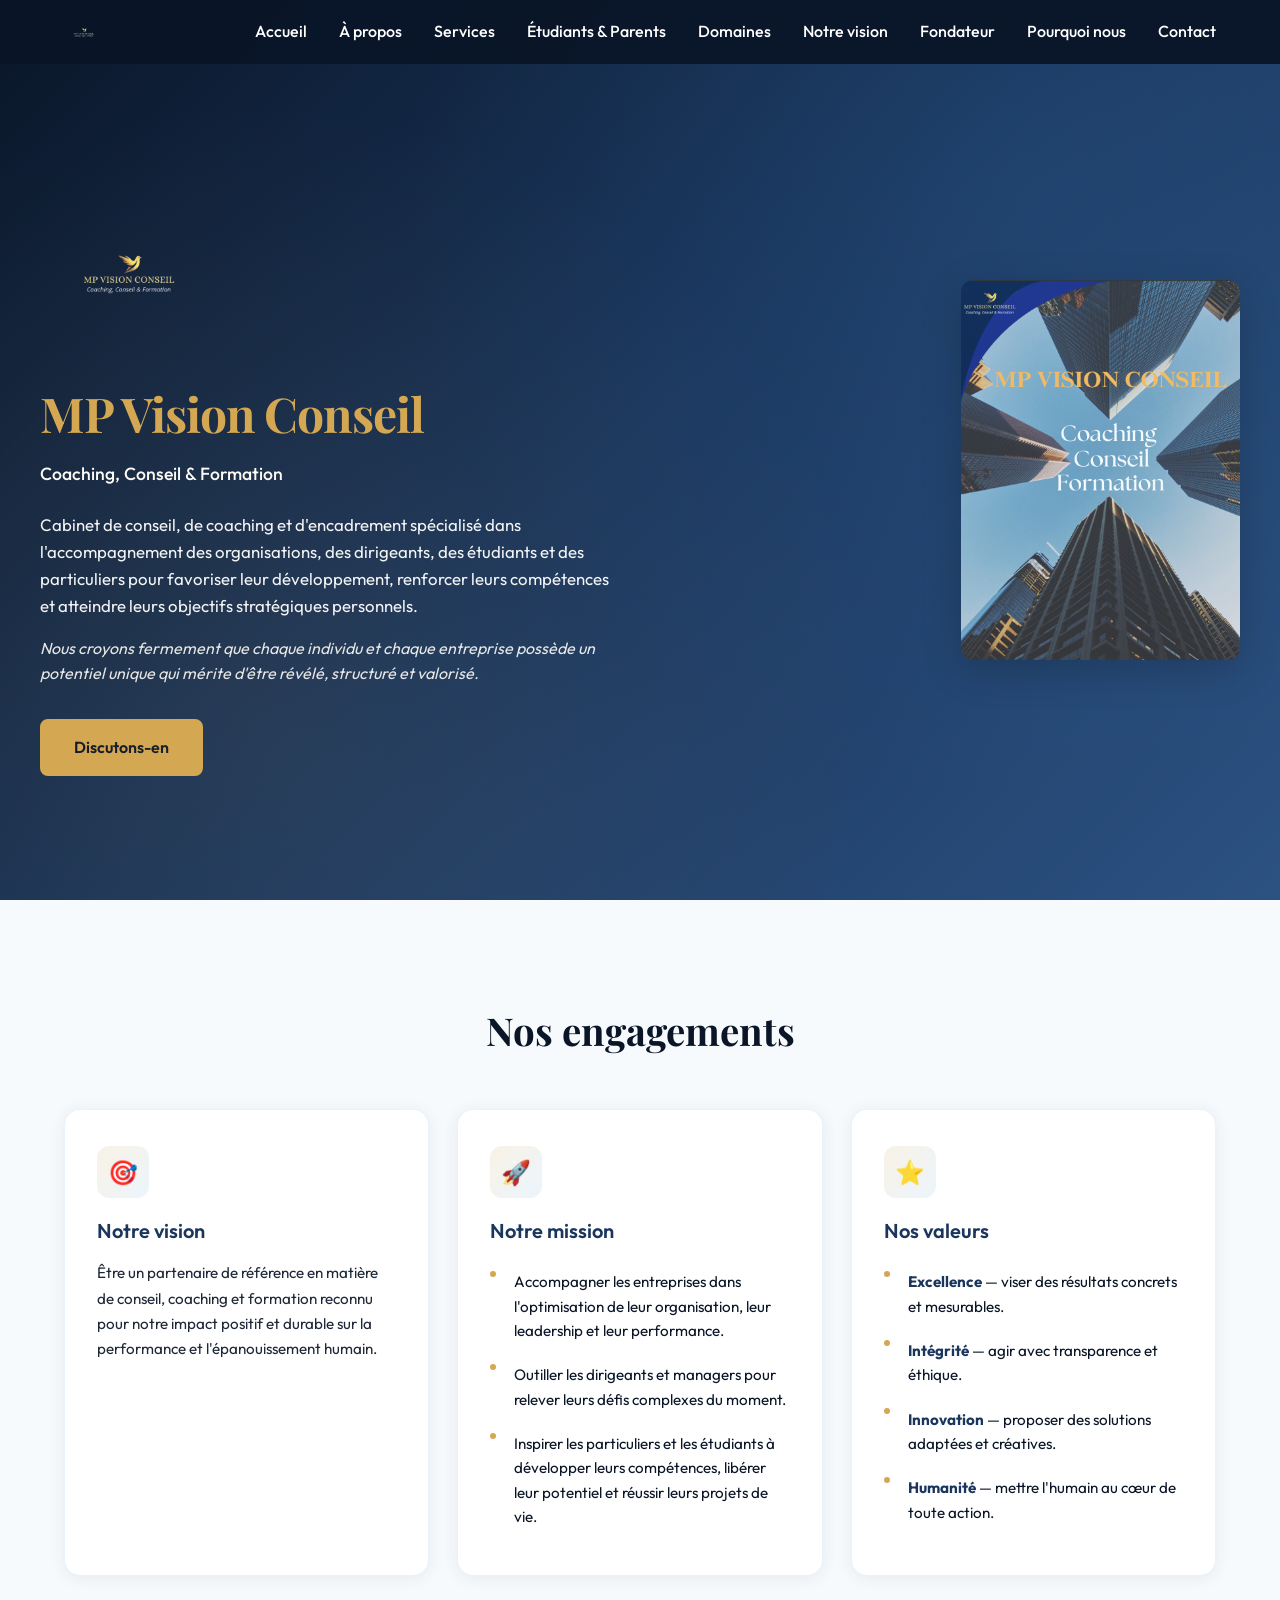
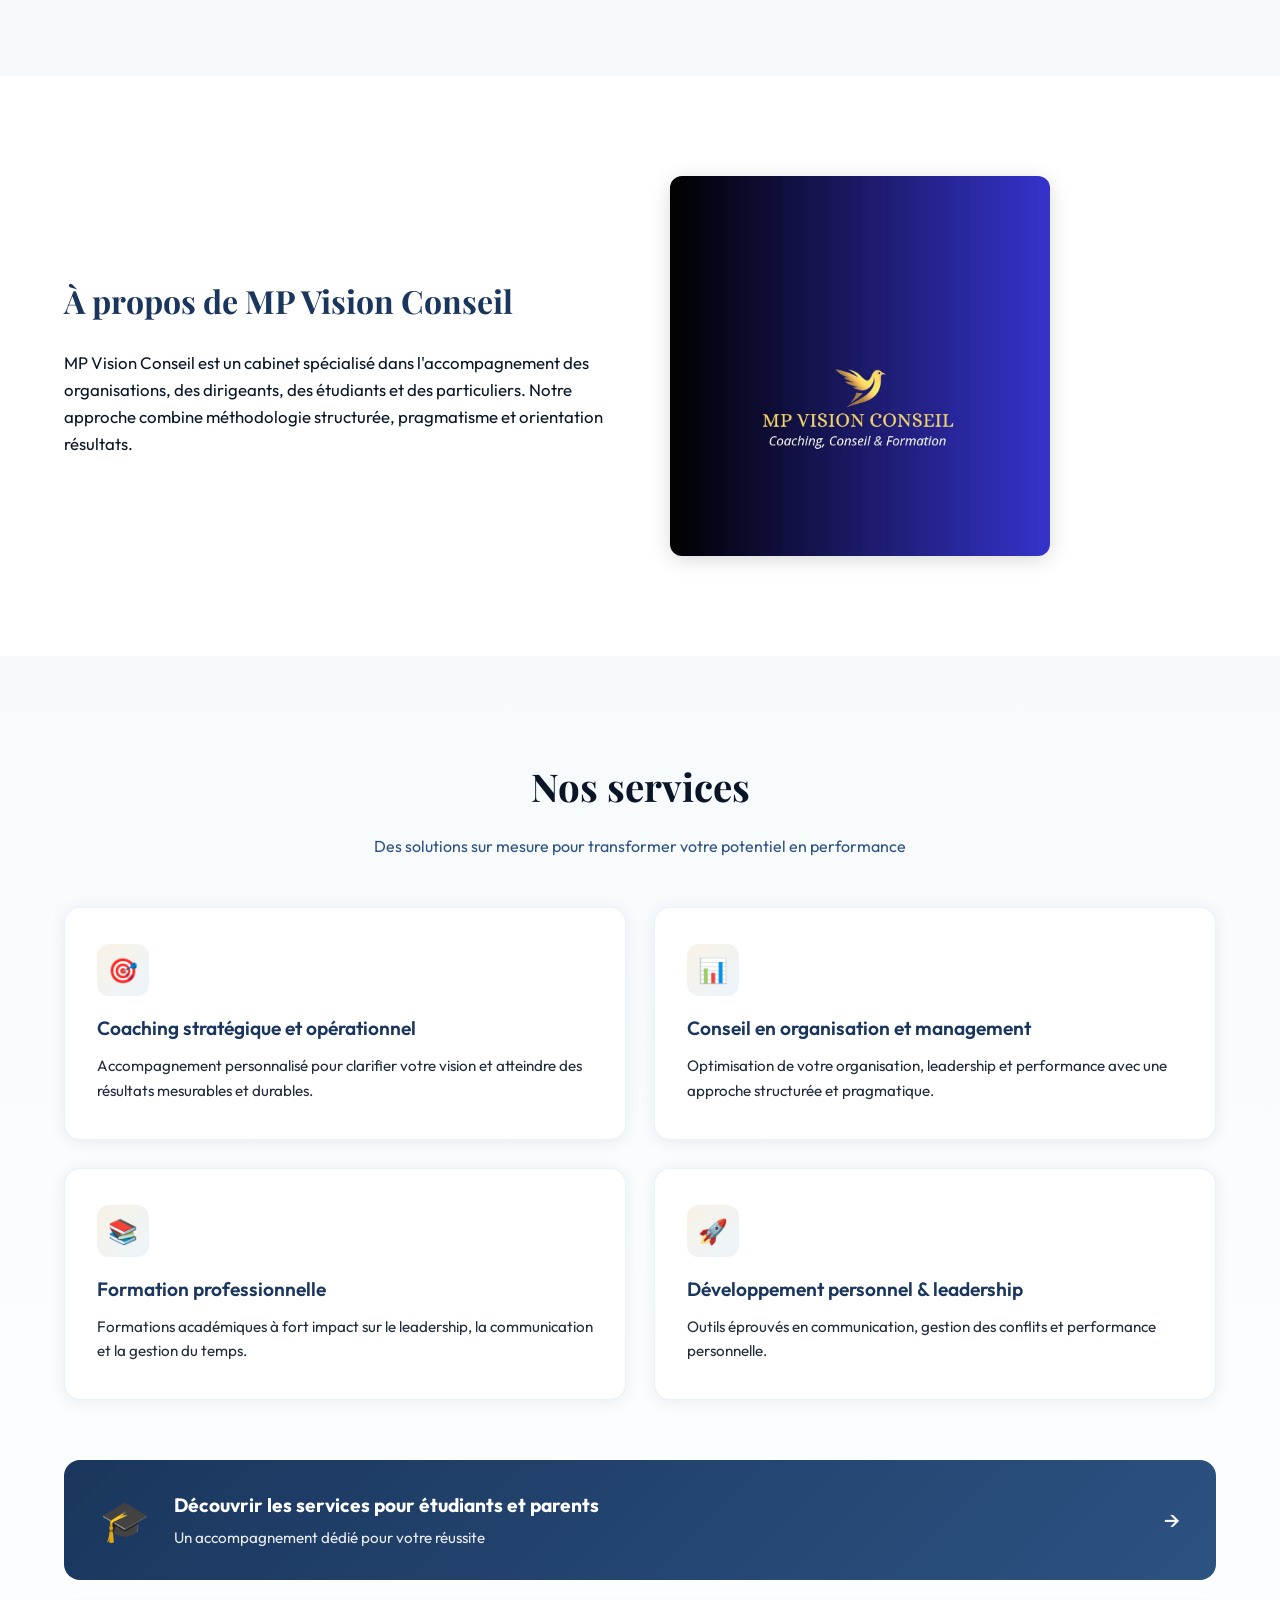
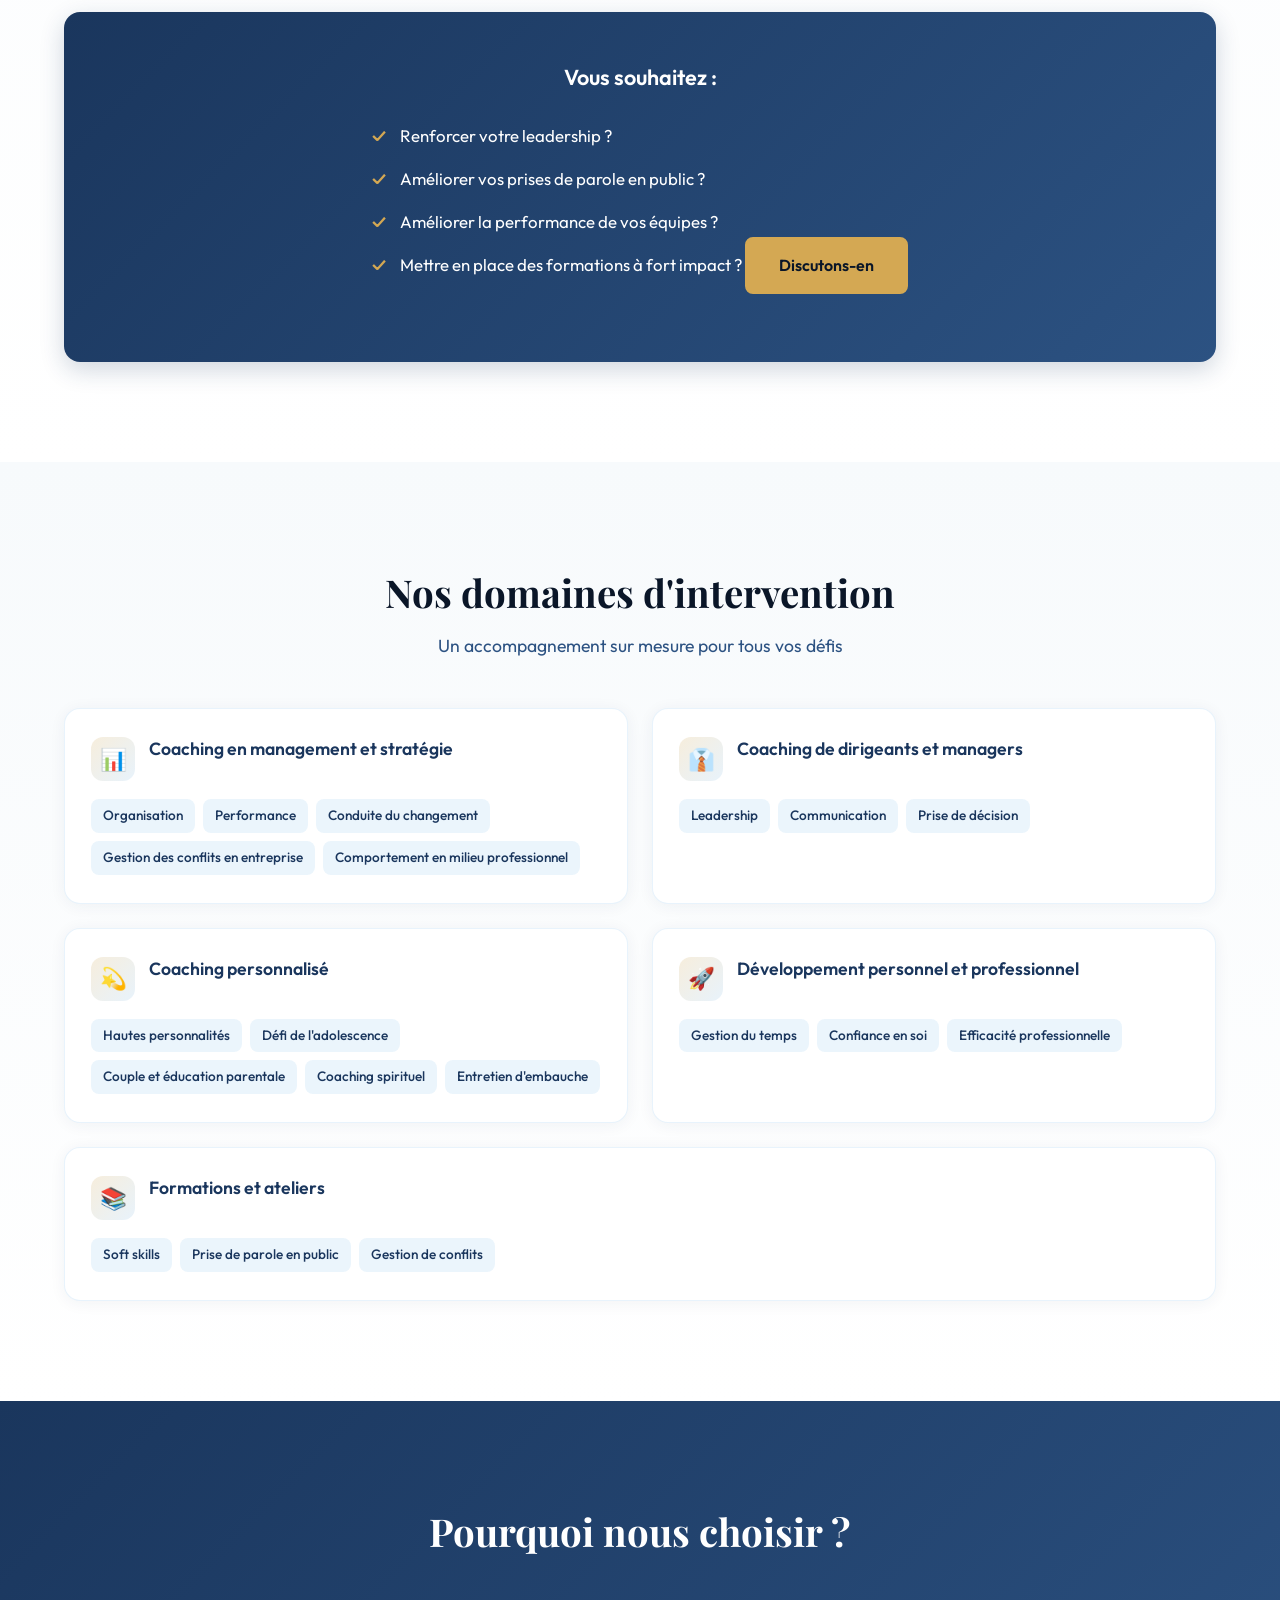
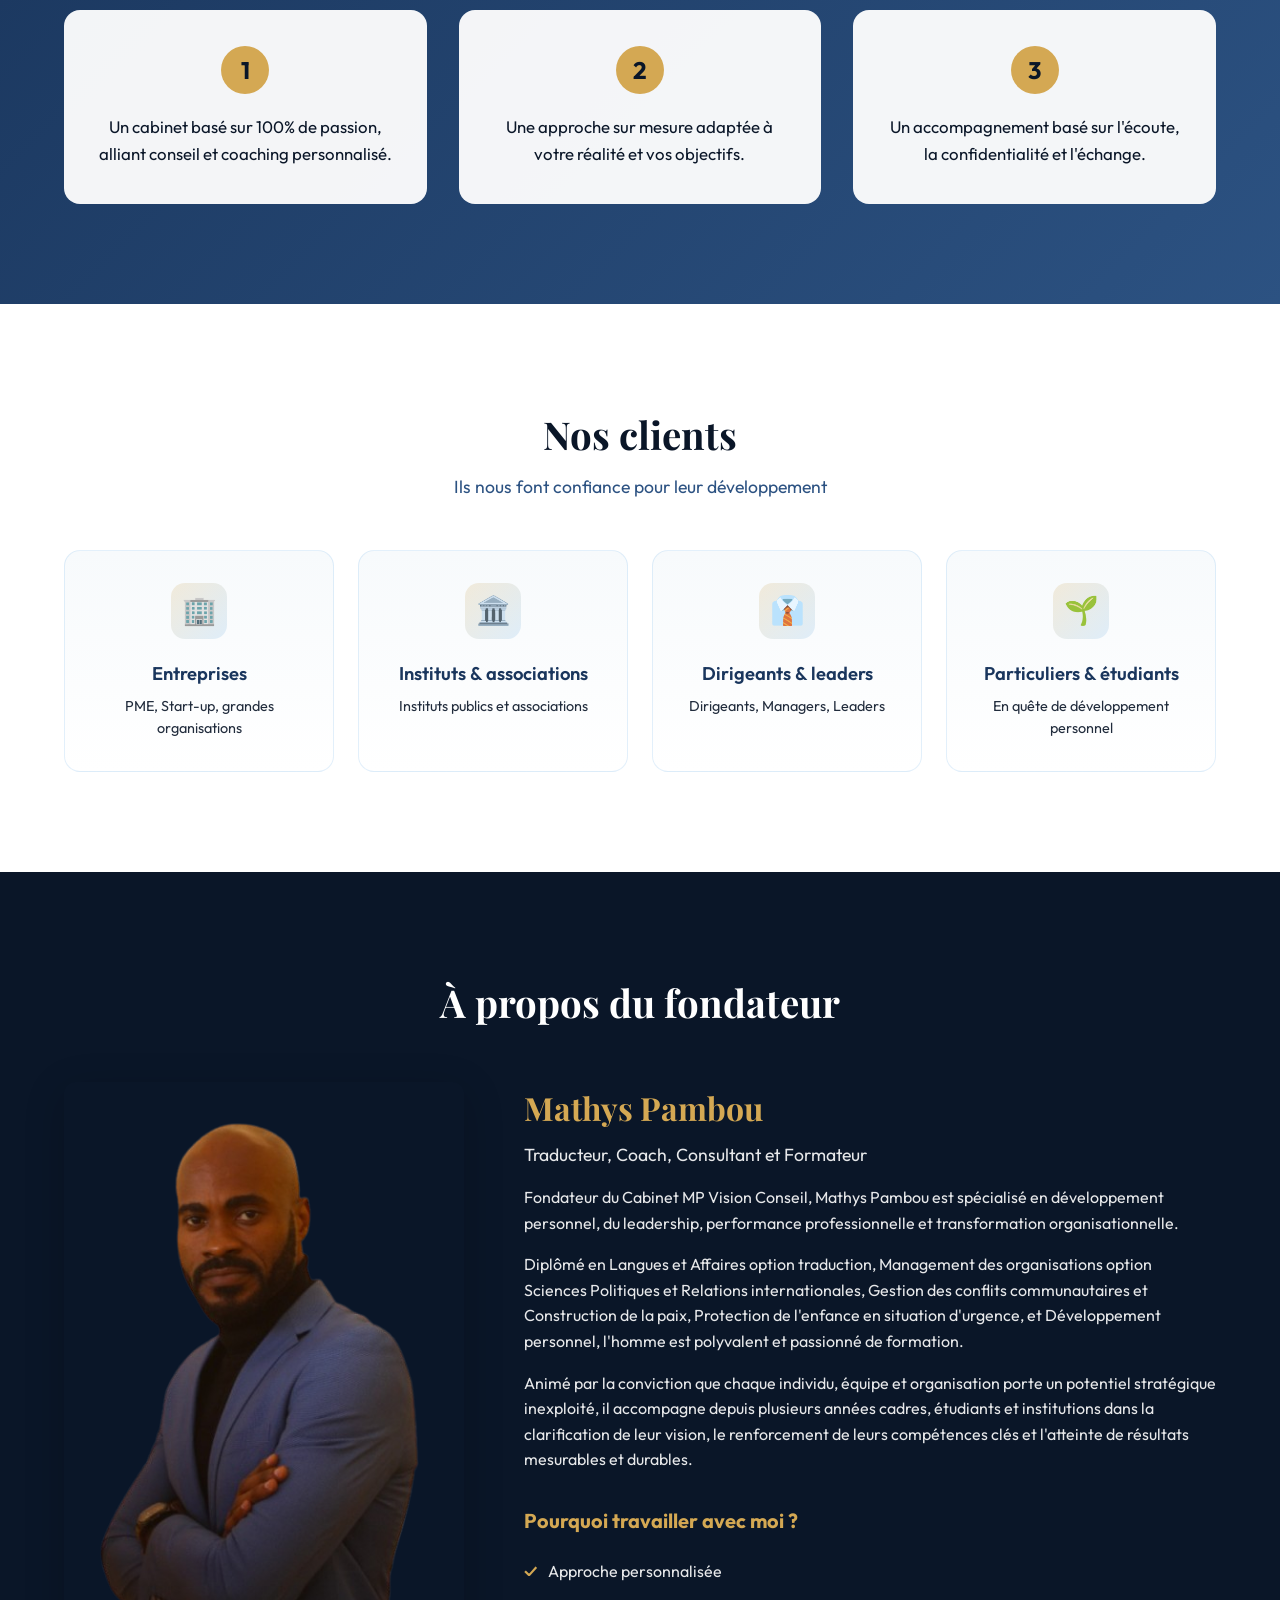
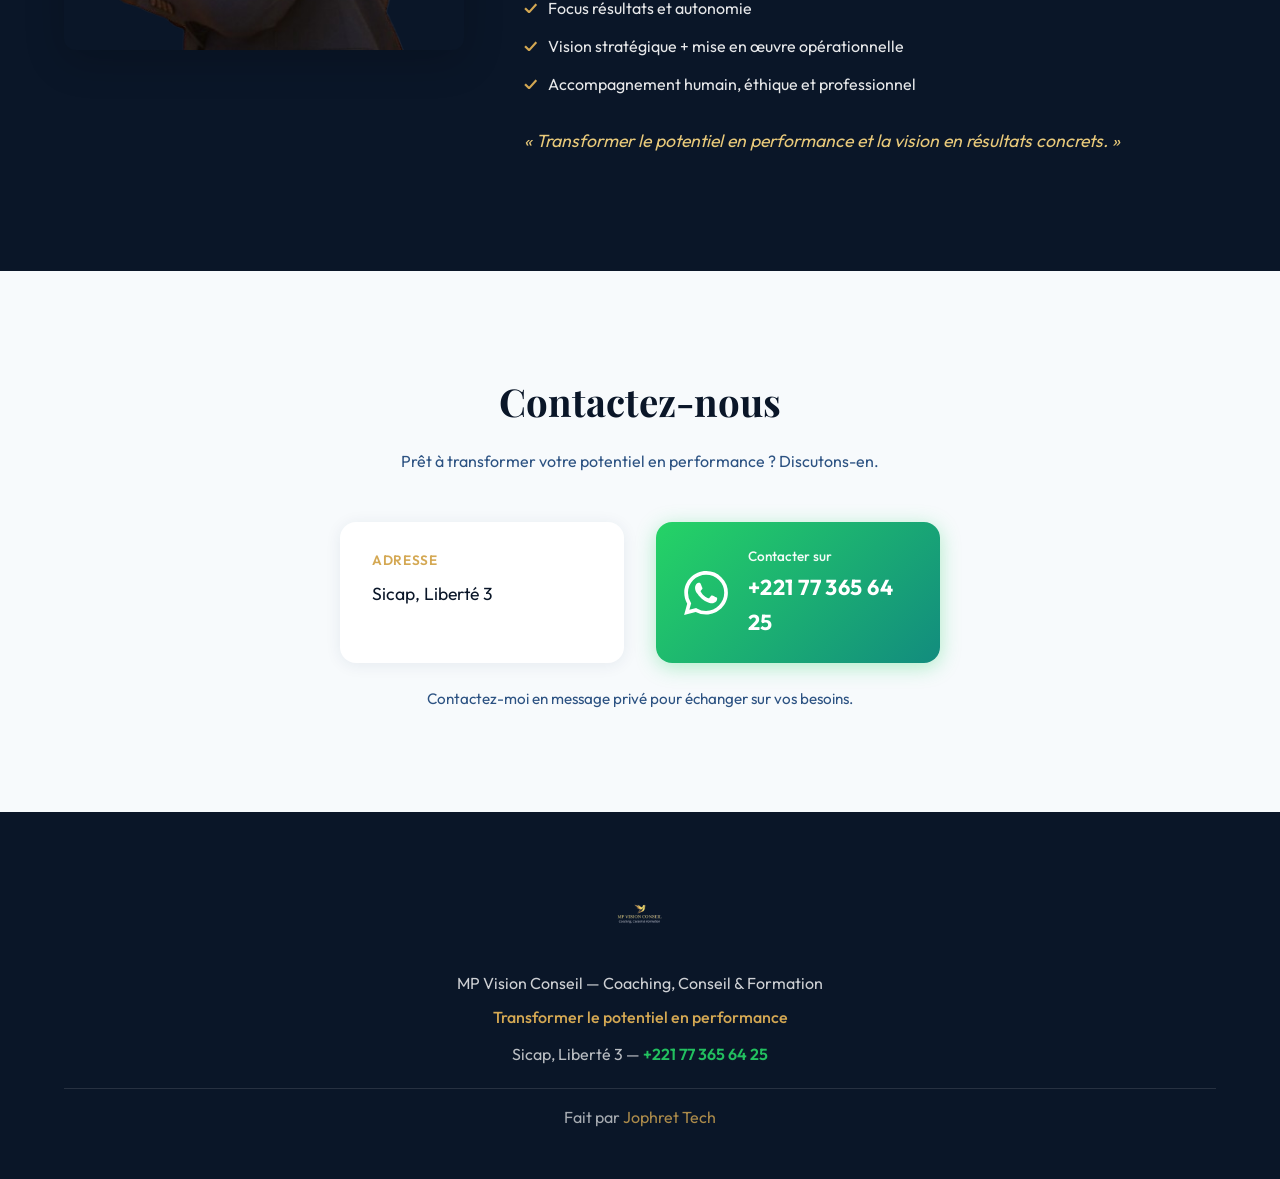
<file: index.html>
<!DOCTYPE html>
<html lang="fr">
<head>
    <meta charset="UTF-8">
    <meta name="viewport" content="width=device-width, initial-scale=1.0">
    <meta name="google-site-verification" content="ldgbGWp5IGQfYfYw64H6JXgFZF1YsImrxqobmdSuvnU" />
    <title>MP Vision Conseil | Coaching, Conseil & Formation</title>
    <meta name="description" content="Cabinet de conseil, de coaching et d'encadrement spécialisé dans l'accompagnement des organisations, des dirigeants, des étudiants et des particuliers.">
    <link rel="canonical" href="https://mp-vision-conseil.com/">
    <link rel="sitemap" type="application/xml" href="https://mp-vision-conseil.com/sitemap.xml">
    <link rel="icon" type="image/png" href="images/logo.png">
    <link rel="stylesheet" href="styles.css">
    <link rel="preconnect" href="https://fonts.googleapis.com">
    <link rel="preconnect" href="https://fonts.gstatic.com" crossorigin>
    <link href="https://fonts.googleapis.com/css2?family=Outfit:wght@300;400;500;600;700&family=Playfair+Display:wght@600;700&display=swap" rel="stylesheet">
</head>
<body>
    <!-- Navigation -->
    <nav class="navbar">
        <div class="nav-container">
            <a href="#accueil" class="logo">
                <img src="images/logo.png" alt="MP Vision Conseil">
            </a>
            <button class="nav-toggle" aria-label="Menu">
                <span></span>
                <span></span>
                <span></span>
            </button>
            <ul class="nav-menu">
                <li><a href="#accueil">Accueil</a></li>
                <li><a href="#apropos">À propos</a></li>
                <li><a href="#services">Services</a></li>
                <li><a href="etudiants-parents.html">Étudiants & Parents</a></li>
                <li><a href="#domaines">Domaines</a></li>
                <li><a href="#vision">Notre vision</a></li>
                <li><a href="#fondateur">Fondateur</a></li>
                <li><a href="#pourquoi">Pourquoi nous</a></li>
                <li><a href="#contact">Contact</a></li>
            </ul>
        </div>
    </nav>

    <!-- Hero -->
    <section id="accueil" class="hero">
        <div class="hero-bg"></div>
        <div class="hero-content">
            <div class="hero-text">
                <img src="images/logo.png" alt="MP Vision Conseil" class="hero-logo">
                <h1>MP Vision Conseil</h1>
                <p class="tagline">Coaching, Conseil & Formation</p>
                <p class="hero-intro">
                    Cabinet de conseil, de coaching et d'encadrement spécialisé dans l'accompagnement des organisations, des dirigeants, des étudiants et des particuliers pour favoriser leur développement, renforcer leurs compétences et atteindre leurs objectifs stratégiques personnels.
                </p>
                <p class="hero-belief">
                    Nous croyons fermement que chaque individu et chaque entreprise possède un potentiel unique qui mérite d'être révélé, structuré et valorisé.
                </p>
                <a href="#contact" class="cta-button">Discutons-en</a>
            </div>
            <div class="hero-image">
                <img src="images/Hero.png" alt="MP Vision Conseil - Présentation">
            </div>
        </div>
    </section>

    <!-- Vision, Mission, Valeurs -->
    <section id="vision" class="vision-section">
        <div class="container">
            <div class="vision-header">
                <h2 class="section-title">Nos engagements</h2>
            </div>
            <div class="vision-grid">
                <article class="vision-card">
                    <div class="vision-icon">🎯</div>
                    <h3>Notre vision</h3>
                    <p>Être un partenaire de référence en matière de conseil, coaching et formation reconnu pour notre impact positif et durable sur la performance et l'épanouissement humain.</p>
                </article>
                <article class="vision-card">
                    <div class="vision-icon">🚀</div>
                    <h3>Notre mission</h3>
                    <ul>
                        <li>Accompagner les entreprises dans l'optimisation de leur organisation, leur leadership et leur performance.</li>
                        <li>Outiller les dirigeants et managers pour relever leurs défis complexes du moment.</li>
                        <li>Inspirer les particuliers et les étudiants à développer leurs compétences, libérer leur potentiel et réussir leurs projets de vie.</li>
                    </ul>
                </article>
                <article class="vision-card">
                    <div class="vision-icon">⭐</div>
                    <h3>Nos valeurs</h3>
                    <ul>
                        <li><strong>Excellence</strong> — viser des résultats concrets et mesurables.</li>
                        <li><strong>Intégrité</strong> — agir avec transparence et éthique.</li>
                        <li><strong>Innovation</strong> — proposer des solutions adaptées et créatives.</li>
                        <li><strong>Humanité</strong> — mettre l'humain au cœur de toute action.</li>
                    </ul>
                </article>
            </div>
        </div>
    </section>

    <!-- À propos / Services -->
    <section id="apropos" class="about-section">
        <div class="container">
            <div class="about-grid">
                <div class="about-text">
                    <h2>À propos de MP Vision Conseil</h2>
                    <p>MP Vision Conseil est un cabinet spécialisé dans l'accompagnement des organisations, des dirigeants, des étudiants et des particuliers. Notre approche combine méthodologie structurée, pragmatisme et orientation résultats.</p>
                </div>
                <div class="about-image">
                    <img src="images/MPVISION.jpeg" alt="MP Vision Conseil">
                </div>
            </div>
        </div>
    </section>

    <!-- Services -->
    <section id="services" class="services-section">
        <div class="container">
            <div class="services-header">
                <h2 class="section-title">Nos services</h2>
                <p class="section-subtitle">Des solutions sur mesure pour transformer votre potentiel en performance</p>
            </div>
            <div class="services-grid">
                <article class="service-card">
                    <div class="service-icon">🎯</div>
                    <h3>Coaching stratégique et opérationnel</h3>
                    <p>Accompagnement personnalisé pour clarifier votre vision et atteindre des résultats mesurables et durables.</p>
                </article>
                <article class="service-card">
                    <div class="service-icon">📊</div>
                    <h3>Conseil en organisation et management</h3>
                    <p>Optimisation de votre organisation, leadership et performance avec une approche structurée et pragmatique.</p>
                </article>
                <article class="service-card">
                    <div class="service-icon">📚</div>
                    <h3>Formation professionnelle</h3>
                    <p>Formations académiques à fort impact sur le leadership, la communication et la gestion du temps.</p>
                </article>
                <article class="service-card">
                    <div class="service-icon">🚀</div>
                    <h3>Développement personnel & leadership</h3>
                    <p>Outils éprouvés en communication, gestion des conflits et performance personnelle.</p>
                </article>
            </div>
            <a href="etudiants-parents.html" class="services-etudiants-banner">
                <span class="services-etudiants-icon">🎓</span>
                <div class="services-etudiants-text">
                    <strong>Découvrir les services pour étudiants et parents</strong>
                    <span>Un accompagnement dédié pour votre réussite</span>
                </div>
                <span class="services-etudiants-arrow">→</span>
            </a>
            <div class="services-cta">
                <h3>Vous souhaitez :</h3>
                <ul>
                    <li>Renforcer votre leadership ?</li>
                    <li>Améliorer vos prises de parole en public ?</li>
                    <li>Améliorer la performance de vos équipes ?</li>
                    <li>Mettre en place des formations à fort impact ?</li>
                </ul>
                <a href="#contact" class="cta-button">Discutons-en</a>
            </div>
        </div>
    </section>

    <!-- Domaines d'intervention -->
    <section id="domaines" class="domaines-section">
        <div class="container">
            <div class="domaines-header">
                <h2 class="section-title">Nos domaines d'intervention</h2>
                <p class="domaines-subtitle">Un accompagnement sur mesure pour tous vos défis</p>
            </div>
            <div class="domaines-grid">
                <article class="domaine-card">
                    <div class="domaine-card-header">
                        <span class="domaine-icon">📊</span>
                        <h3>Coaching en management et stratégie</h3>
                    </div>
                    <div class="domaine-tags">
                        <span class="domaine-tag">Organisation</span>
                        <span class="domaine-tag">Performance</span>
                        <span class="domaine-tag">Conduite du changement</span>
                        <span class="domaine-tag">Gestion des conflits en entreprise</span>
                        <span class="domaine-tag">Comportement en milieu professionnel</span>
                    </div>
                </article>
                <article class="domaine-card">
                    <div class="domaine-card-header">
                        <span class="domaine-icon">👔</span>
                        <h3>Coaching de dirigeants et managers</h3>
                    </div>
                    <div class="domaine-tags">
                        <span class="domaine-tag">Leadership</span>
                        <span class="domaine-tag">Communication</span>
                        <span class="domaine-tag">Prise de décision</span>
                    </div>
                </article>
                <article class="domaine-card">
                    <div class="domaine-card-header">
                        <span class="domaine-icon">💫</span>
                        <h3>Coaching personnalisé</h3>
                    </div>
                    <div class="domaine-tags">
                        <span class="domaine-tag">Hautes personnalités</span>
                        <span class="domaine-tag">Défi de l'adolescence</span>
                        <span class="domaine-tag">Couple et éducation parentale</span>
                        <span class="domaine-tag">Coaching spirituel</span>
                        <span class="domaine-tag">Entretien d'embauche</span>
                    </div>
                </article>
                <article class="domaine-card">
                    <div class="domaine-card-header">
                        <span class="domaine-icon">🚀</span>
                        <h3>Développement personnel et professionnel</h3>
                    </div>
                    <div class="domaine-tags">
                        <span class="domaine-tag">Gestion du temps</span>
                        <span class="domaine-tag">Confiance en soi</span>
                        <span class="domaine-tag">Efficacité professionnelle</span>
                    </div>
                </article>
                <article class="domaine-card domaine-card-wide">
                    <div class="domaine-card-header">
                        <span class="domaine-icon">📚</span>
                        <h3>Formations et ateliers</h3>
                    </div>
                    <div class="domaine-tags">
                        <span class="domaine-tag">Soft skills</span>
                        <span class="domaine-tag">Prise de parole en public</span>
                        <span class="domaine-tag">Gestion de conflits</span>
                    </div>
                </article>
            </div>
        </div>
    </section>

    <!-- Pourquoi nous choisir -->
    <section id="pourquoi" class="pourquoi-section">
        <div class="container">
            <div class="pourquoi-header">
                <h2 class="section-title">Pourquoi nous choisir ?</h2>
            </div>
            <div class="pourquoi-grid">
                <article class="pourquoi-card">
                    <span class="pourquoi-num">1</span>
                    <p>Un cabinet basé sur 100% de passion, alliant conseil et coaching personnalisé.</p>
                </article>
                <article class="pourquoi-card">
                    <span class="pourquoi-num">2</span>
                    <p>Une approche sur mesure adaptée à votre réalité et vos objectifs.</p>
                </article>
                <article class="pourquoi-card">
                    <span class="pourquoi-num">3</span>
                    <p>Un accompagnement basé sur l'écoute, la confidentialité et l'échange.</p>
                </article>
            </div>
        </div>
    </section>

    <!-- Nos clients -->
    <section id="clients" class="clients-section">
        <div class="container">
            <div class="clients-header">
                <h2 class="section-title">Nos clients</h2>
                <p class="clients-subtitle">Ils nous font confiance pour leur développement</p>
            </div>
            <div class="clients-grid">
                <article class="client-card">
                    <div class="client-icon">🏢</div>
                    <h3>Entreprises</h3>
                    <p>PME, Start-up, grandes organisations</p>
                </article>
                <article class="client-card">
                    <div class="client-icon">🏛️</div>
                    <h3>Instituts & associations</h3>
                    <p>Instituts publics et associations</p>
                </article>
                <article class="client-card">
                    <div class="client-icon">👔</div>
                    <h3>Dirigeants & leaders</h3>
                    <p>Dirigeants, Managers, Leaders</p>
                </article>
                <article class="client-card">
                    <div class="client-icon">🌱</div>
                    <h3>Particuliers & étudiants</h3>
                    <p>En quête de développement personnel</p>
                </article>
            </div>
        </div>
    </section>

    <!-- Fondateur -->
    <section id="fondateur" class="founder-section">
        <div class="container">
            <h2 class="section-title">À propos du fondateur</h2>
            <div class="founder-content">
                <div class="founder-image">
                    <img src="images/mathis.png" alt="Mathys Pambou - Fondateur MP Vision Conseil">
                </div>
                <div class="founder-text">
                    <h3>Mathys Pambou</h3>
                    <p class="founder-role">Traducteur, Coach, Consultant et Formateur</p>
                    <p>Fondateur du Cabinet MP Vision Conseil, Mathys Pambou est spécialisé en développement personnel, du leadership, performance professionnelle et transformation organisationnelle.</p>
                    <p>Diplômé en Langues et Affaires option traduction, Management des organisations option Sciences Politiques et Relations internationales, Gestion des conflits communautaires et Construction de la paix, Protection de l'enfance en situation d'urgence, et Développement personnel, l'homme est polyvalent et passionné de formation.</p>
                    <p>Animé par la conviction que chaque individu, équipe et organisation porte un potentiel stratégique inexploité, il accompagne depuis plusieurs années cadres, étudiants et institutions dans la clarification de leur vision, le renforcement de leurs compétences clés et l'atteinte de résultats mesurables et durables.</p>
                    <h4>Pourquoi travailler avec moi ?</h4>
                    <ul>
                        <li>Approche personnalisée</li>
                        <li>Focus résultats et autonomie</li>
                        <li>Vision stratégique + mise en œuvre opérationnelle</li>
                        <li>Accompagnement humain, éthique et professionnel</li>
                    </ul>
                    <p class="founder-mission"><em>« Transformer le potentiel en performance et la vision en résultats concrets. »</em></p>
                </div>
            </div>
        </div>
    </section>

    <!-- Contact -->
    <section id="contact" class="contact-section">
        <div class="container">
            <h2 class="section-title">Contactez-nous</h2>
            <p class="section-subtitle">Prêt à transformer votre potentiel en performance ? Discutons-en.</p>
            <div class="contact-grid">
                <div class="contact-block">
                    <div class="contact-label">Adresse</div>
                    <p>Sicap, Liberté 3</p>
                </div>
                <div class="contact-block contact-whatsapp-block">
                    <a href="https://wa.me/221773656425" target="_blank" rel="noopener noreferrer" class="whatsapp-btn" title="Contacter sur WhatsApp">
                        <svg class="whatsapp-icon" viewBox="0 0 24 24" fill="currentColor">
                            <path d="M17.472 14.382c-.297-.149-1.758-.867-2.03-.967-.273-.099-.471-.148-.67.15-.197.297-.767.966-.94 1.164-.173.199-.347.223-.644.075-.297-.15-1.255-.463-2.39-1.475-.883-.788-1.48-1.761-1.653-2.059-.173-.297-.018-.458.13-.606.134-.133.298-.347.446-.52.149-.174.198-.298.298-.497.099-.198.05-.371-.025-.52-.075-.149-.669-1.612-.916-2.207-.242-.579-.487-.5-.669-.51-.173-.008-.371-.01-.57-.01-.198 0-.52.074-.792.372-.272.297-1.04 1.016-1.04 2.479 0 1.462 1.065 2.875 1.213 3.074.149.198 2.096 3.2 5.077 4.487.709.306 1.262.489 1.694.625.712.227 1.36.195 1.871.118.571-.085 1.758-.719 2.006-1.413.248-.694.248-1.289.173-1.413-.074-.124-.272-.198-.57-.347m-5.421 7.403h-.004a9.87 9.87 0 01-5.031-1.378l-.361-.214-3.741.982.998-3.648-.235-.374a9.86 9.86 0 01-1.51-5.26c.001-5.45 4.436-9.884 9.888-9.884 2.64 0 5.122 1.03 6.988 2.898a9.825 9.825 0 012.893 6.994c-.003 5.45-4.437 9.884-9.885 9.884m8.413-18.297A11.815 11.815 0 0012.05 0C5.495 0 .16 5.335.157 11.892c0 2.096.547 4.142 1.588 5.945L.057 24l6.305-1.654a11.882 11.882 0 005.683 1.448h.005c6.554 0 11.89-5.335 11.893-11.893a11.821 11.821 0 00-3.48-8.413z"/>
                        </svg>
                        <div class="whatsapp-content">
                            <span class="whatsapp-label">Contacter sur</span>
                            <span class="whatsapp-number">+221 77 365 64 25</span>
                        </div>
                    </a>
                </div>
            </div>
            <p class="contact-note">Contactez-moi en message privé pour échanger sur vos besoins.</p>
        </div>
    </section>

    <!-- Footer -->
    <footer class="footer">
        <div class="container">
            <div class="footer-content">
                <img src="images/logo.png" alt="MP Vision Conseil" class="footer-logo">
                <p>MP Vision Conseil — Coaching, Conseil & Formation</p>
                <p class="footer-tagline">Transformer le potentiel en performance</p>
                <p class="footer-contact">Sicap, Liberté 3 — <a href="https://wa.me/221773656425" target="_blank" rel="noopener noreferrer" class="footer-whatsapp" title="Contacter sur WhatsApp">+221 77 365 64 25</a></p>
                <p class="footer-credit">Fait par <a href="https://jophret-tech.yzz.me/index.php" target="_blank" rel="noopener noreferrer">Jophret Tech</a></p>
            </div>
        </div>
    </footer>

    <script src="script.js"></script>
</body>
</html>
</file>
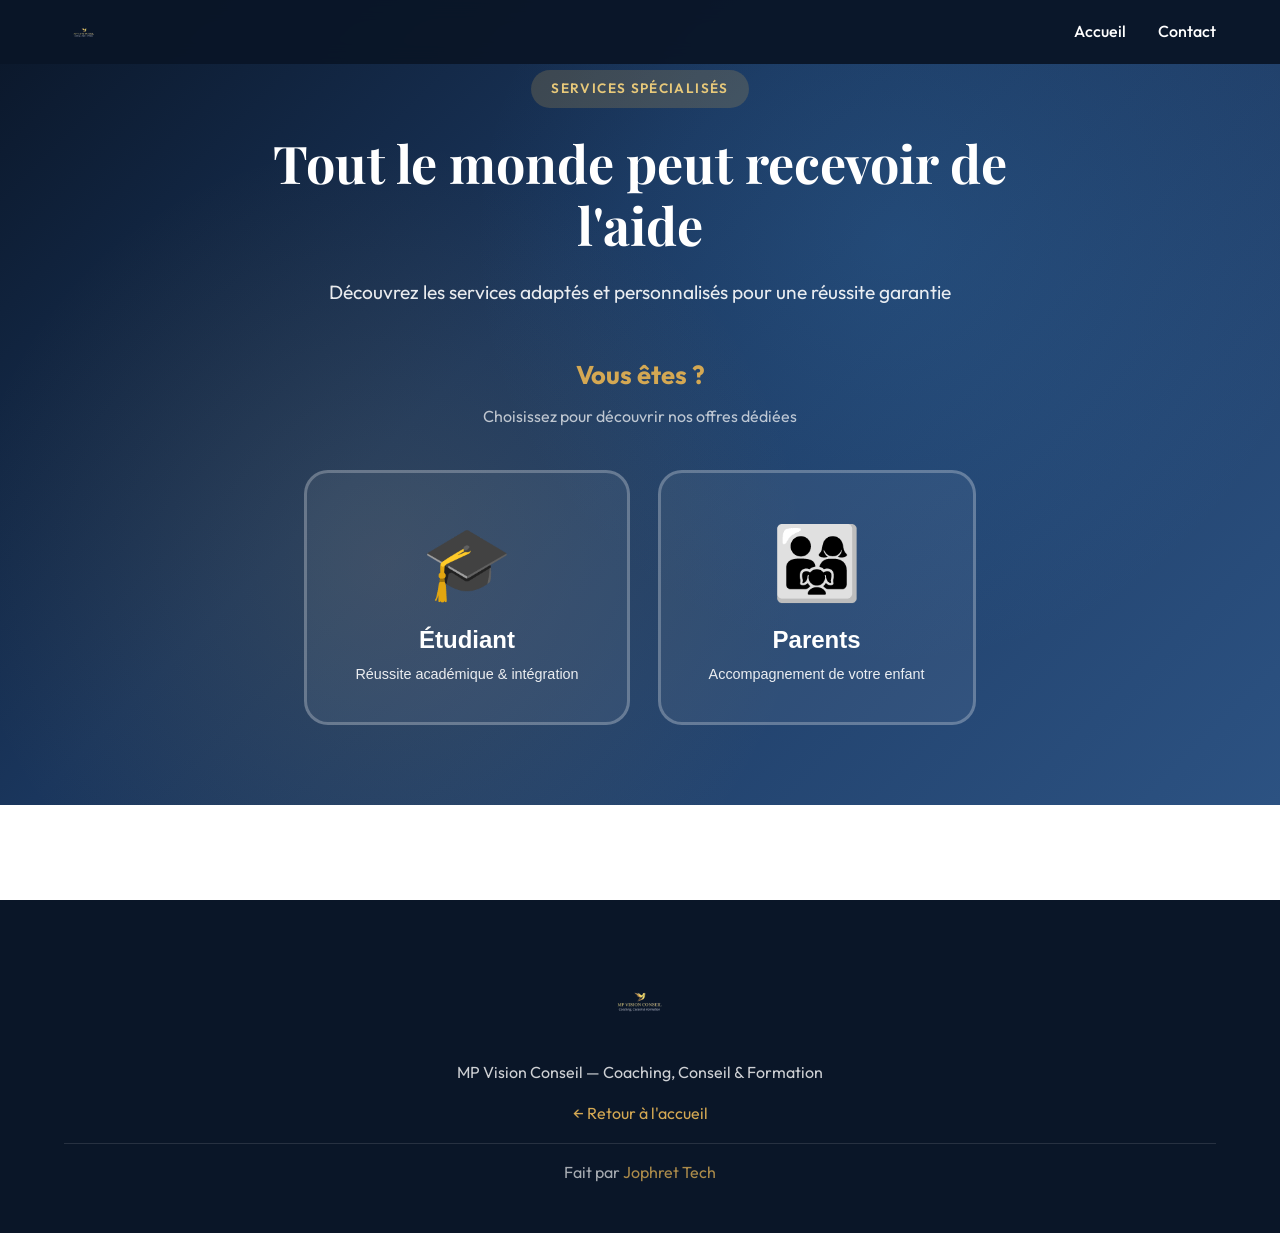
<file: etudiants-parents.html>
<!DOCTYPE html>
<html lang="fr">
<head>
    <meta charset="UTF-8">
    <meta name="viewport" content="width=device-width, initial-scale=1.0">
    <meta name="google-site-verification" content="ldgbGWp5IGQfYfYw64H6JXgFZF1YsImrxqobmdSuvnU" />
    <title>Services Étudiants & Parents | MP Vision Conseil</title>
    <meta name="description" content="Services d'accompagnement pour étudiants et parents. Coaching académique, méthodologie universitaire et accompagnement familial à Dakar.">
    <link rel="canonical" href="https://mp-vision-conseil.com/etudiants-parents.html">
    <link rel="sitemap" type="application/xml" href="https://mp-vision-conseil.com/sitemap.xml">
    <link rel="icon" type="image/png" href="images/logo.png">
    <link rel="stylesheet" href="styles.css">
    <link rel="stylesheet" href="etudiants-parents.css">
    <link rel="preconnect" href="https://fonts.googleapis.com">
    <link rel="preconnect" href="https://fonts.gstatic.com" crossorigin>
    <link href="https://fonts.googleapis.com/css2?family=Outfit:wght@300;400;500;600;700&family=Playfair+Display:wght@600;700&display=swap" rel="stylesheet">
</head>
<body>
    <!-- Navigation -->
    <nav class="navbar">
        <div class="nav-container">
            <a href="index.html" class="logo">
                <img src="images/logo.png" alt="MP Vision Conseil">
            </a>
            <button class="nav-toggle" aria-label="Menu">
                <span></span>
                <span></span>
                <span></span>
            </button>
            <ul class="nav-menu">
                <li><a href="index.html">Accueil</a></li>
                <li><a href="index.html#contact">Contact</a></li>
            </ul>
        </div>
    </nav>

    <main class="ep-page">
        <!-- Hero choix -->
        <section class="ep-hero">
            <div class="ep-hero-bg"></div>
            <div class="ep-hero-content">
                <p class="ep-hero-badge">Services spécialisés</p>
                <h1>Tout le monde peut recevoir de l'aide</h1>
                <p class="ep-subtitle">Découvrez les services adaptés et personnalisés pour une réussite garantie</p>
                <div class="ep-question-block">
                    <p class="ep-question">Vous êtes ?</p>
                    <p class="ep-question-hint">Choisissez pour découvrir nos offres dédiées</p>
                </div>
                <div class="ep-choices">
                    <button class="ep-choice ep-choice-etudiant" data-target="etudiant">
                        <span class="ep-choice-icon">🎓</span>
                        <span class="ep-choice-label">Étudiant</span>
                        <span class="ep-choice-desc">Réussite académique & intégration</span>
                    </button>
                    <button class="ep-choice ep-choice-parent" data-target="parent">
                        <span class="ep-choice-icon">👨‍👩‍👧</span>
                        <span class="ep-choice-label">Parents</span>
                        <span class="ep-choice-desc">Accompagnement de votre enfant</span>
                    </button>
                </div>
            </div>
        </section>

        <!-- Contenu Étudiant -->
        <section id="etudiant" class="ep-content ep-content-etudiant" hidden>
            <div class="ep-content-header">
                <div class="container">
                    <button class="ep-back" data-back>
                        <span class="ep-back-icon">←</span>
                        Retour au choix
                    </button>
                    <span class="ep-content-type">Services Étudiants</span>
                </div>
            </div>
            <div class="container">
                <div class="ep-layout">
                    <div class="ep-main">
                        <h2>Services pour étudiants</h2>
                        <p class="ep-intro">Un accompagnement complet pour votre réussite académique et votre intégration.</p>
                        
                        <div class="ep-service-block">
                            <h3>1. Coaching académique et méthodologique</h3>
                            <ul>
                                <li>Méthodologie universitaire (prise de notes, mémorisation, rédaction, citations)</li>
                                <li>Coaching pour améliorer les performances académiques</li>
                                <li>Préparation aux séminaires, exposés, soutenances Licence & Master</li>
                                <li>Suivi mensuel personnalisé pour étudiants</li>
                                <li>Gestion du stress et anxiété académique</li>
                                <li>Confiance en soi et affirmation personnelle</li>
                                <li>Résilience émotionnelle</li>
                                <li>Gestion de temps et méthodes de travail efficaces</li>
                            </ul>
                        </div>

                        <div class="ep-service-block">
                            <h3>2. Formations en langues (Français, Anglais, Wolof)</h3>
                            <ul>
                                <li>Français académique pour étudiants</li>
                                <li>Français professionnel (Médecine, droit, économie, communication, etc.)</li>
                                <li>Anglais des affaires pour étudiants francophones</li>
                                <li>Introduction au Wolof pour faciliter l'intégration</li>
                            </ul>
                        </div>

                        <div class="ep-service-block">
                            <h3>3. Coaching développement personnel</h3>
                            <ul>
                                <li>Gestion du stress et anxiété universitaire</li>
                                <li>Organisation, discipline et gestion du temps</li>
                                <li>Confiance en soi et leadership pour étudiant</li>
                            </ul>
                        </div>

                        <div class="ep-service-block">
                            <h3>4. Orientation professionnelle</h3>
                            <ul>
                                <li>Atelier de préparation CV & lettre de motivation</li>
                                <li>Préparation aux entretiens d'embauche</li>
                                <li>Techniques de recherche d'emploi</li>
                                <li>Préparation aux entretiens Campus France</li>
                                <li>Préparation aux concours oraux</li>
                            </ul>
                        </div>

                        <div class="ep-service-block">
                            <h3>5. Groupe d'écoute et soutien psychologique</h3>
                            <ul>
                                <li>Gestion du mal du pays</li>
                                <li>Séances de décompression</li>
                                <li>Cercle de parole pour partager les expériences</li>
                            </ul>
                        </div>
                        <div class="ep-cta-bottom">
                            <a href="https://wa.me/221773656425" target="_blank" rel="noopener noreferrer" class="ep-cta-whatsapp ep-cta-large">
                                <span class="ep-cta-whatsapp-icon">📱</span>
                                Discuter de mon accompagnement sur WhatsApp
                            </a>
                        </div>
                    </div>
                    <div class="ep-sidebar">
                        <div class="ep-image-block">
                            <img src="images/image%201.jpeg" alt="Services étudiants MP Vision Conseil">
                        </div>
                        <div class="ep-sidebar-card">
                            <p class="ep-sidebar-title">Besoin d'accompagnement ?</p>
                            <a href="https://wa.me/221773656425" target="_blank" rel="noopener noreferrer" class="ep-cta-whatsapp">
                                Nous contacter sur WhatsApp
                            </a>
                        </div>
                    </div>
                </div>
            </div>
        </section>

        <!-- Contenu Parent -->
        <section id="parent" class="ep-content ep-content-parent" hidden>
            <div class="ep-content-header">
                <div class="container">
                    <button class="ep-back" data-back>
                        <span class="ep-back-icon">←</span>
                        Retour au choix
                    </button>
                    <span class="ep-content-type">Services Parents</span>
                </div>
            </div>
            <div class="container">
                <div class="ep-layout">
                    <div class="ep-main">
                        <h2>Services pour parents — Programme d'accompagnement</h2>
                        <p class="ep-intro">Votre enfant arrive dans un pays nouveau, un environnement inconnu, avec des défis académiques, culturels et émotionnels. Notre cabinet propose une solution complète et professionnelle pour assurer sa sécurité, sa réussite académique, son équilibre émotionnel et son développement personnel.</p>
                        
                        <div class="ep-service-block">
                            <h3>Nos objectifs pour votre enfant</h3>
                            <ul>
                                <li>Assurer une intégration culturelle et académique rapide</li>
                                <li>Développer un comportement responsable et discipliné</li>
                                <li>Renforcer son autonomie loin de la famille</li>
                                <li>Éviter l'échec, l'isolement, les mauvaises fréquentations et les dérives</li>
                                <li>Fournir aux parents un reporting régulier et transparent</li>
                                <li>Garantir sa sécurité physique, sociale et émotionnelle</li>
                            </ul>
                        </div>

                        <div class="ep-service-block">
                            <h3>1. Coaching réussite académique garantie</h3>
                            <p>Un programme conçu pour assurer que l'enfant :</p>
                            <ul>
                                <li>Développe une méthode de travail solide</li>
                                <li>S'organise efficacement</li>
                                <li>Progresse dans les notes</li>
                                <li>Reçoit un suivi mensuel</li>
                            </ul>
                            <p class="ep-bonus"><strong>Bonus rassurant pour les parents :</strong> Un rapport mensuel remis aux parents où qu'ils soient (WhatsApp + PDF)</p>
                        </div>

                        <div class="ep-service-block">
                            <h3>2. Coaching discipline — responsabilité — autonomie</h3>
                            <ul>
                                <li>Autonomie personnelle</li>
                                <li>Habitudes de vie saines</li>
                                <li>Gestion du temps</li>
                                <li>Maîtrise des distractions (téléphones, sorties...)</li>
                                <li>Responsabilisation dans les études et la vie quotidienne</li>
                            </ul>
                        </div>

                        <div class="ep-service-block">
                            <h3>3. Formation en gestion financière pour étudiants</h3>
                            <ul>
                                <li>Comment gérer une mensualité</li>
                                <li>Éviter les dépenses inutiles</li>
                                <li>Savoir économiser</li>
                                <li>Notions basiques en finances personnelles</li>
                            </ul>
                        </div>

                        <div class="ep-service-block">
                            <h3>4. Coaching en sécurité et prévention des risques</h3>
                            <ul>
                                <li>Sensibilisation à la sécurité (déplacements, quartiers à éviter, comportements à risque)</li>
                                <li>Gestion des situations d'urgence</li>
                                <li>Bonne utilisation des transports locaux</li>
                                <li>Préventions contre les arnaques et manipulations</li>
                            </ul>
                        </div>

                        <div class="ep-service-block">
                            <h3>5. Suivi comportemental & moral</h3>
                            <p>Service de reporting aux parents :</p>
                            <ul>
                                <li>Entretiens réguliers avec l'étudiant</li>
                                <li>Analyse de son comportement, fréquentation, activités</li>
                                <li>Conseil pour les garder sur une voie saine</li>
                                <li>Rapport mensuel envoyé aux parents</li>
                            </ul>
                        </div>

                        <div class="ep-service-block">
                            <h3>6. Formation en communication interculturelle</h3>
                            <ul>
                                <li>Respecter et comprendre la culture sénégalaise</li>
                                <li>S'intégrer sans conflit</li>
                                <li>Gérer les relations avec les camarades et enseignants</li>
                            </ul>
                        </div>

                        <div class="ep-formules">
                            <h3>Formules et tarifs proposés</h3>
                            <div class="ep-formule-card">
                                <h4>Formule standard – 1 mois</h4>
                                <ul>
                                    <li>Coaching académique (2 sessions)</li>
                                    <li>Coaching personnel (1 session)</li>
                                    <li>Suivi comportemental</li>
                                    <li>Assistance WhatsApp</li>
                                </ul>
                            </div>
                            <div class="ep-formule-card">
                                <h4>Formule Premium – 1 mois</h4>
                                <ul>
                                    <li>Coaching académique (4 sessions)</li>
                                    <li>Coaching personnel (2 sessions)</li>
                                    <li>Formation sécurité</li>
                                    <li>Suivi finances + comportement</li>
                                    <li>Rapport mensuel aux parents</li>
                                    <li>Assistance prioritaire</li>
                                </ul>
                            </div>
                        </div>

                        <div class="ep-avantages">
                            <h3>Avantages pour les parents</h3>
                            <ul>
                                <li>Vous savez exactement comment votre enfant évolue</li>
                                <li>Vous recevez un suivi professionnel, constant et documenté</li>
                                <li>Votre enfant bénéficie d'un accompagnement qui l'évite de se perdre</li>
                                <li>Vous avez un partenaire local de confiance</li>
                            </ul>
                        </div>

                        <div class="ep-avantages">
                            <h3>Avantages pour les étudiants</h3>
                            <ul>
                                <li>Une intégration rapide et sereine</li>
                                <li>La confiance en soi et la maturité</li>
                                <li>La réussite académique garantie</li>
                                <li>La gestion du stress et de la solitude</li>
                                <li>Une vie équilibrée : étude, santé, relations, finances</li>
                                <li>Un coach et mentor présent toute l'année</li>
                            </ul>
                        </div>

                        <div class="ep-service-block">
                            <h3>Pourquoi nous faire confiance ?</h3>
                            <ul>
                                <li>Expertise en conseil, coaching et formation</li>
                                <li>Connaissance du contexte local</li>
                                <li>Approche humaine, structurée et professionnelle</li>
                                <li>Suivi individualisé et adaptable</li>
                                <li>Transparence absolue avec les parents</li>
                            </ul>
                        </div>
                        <div class="ep-cta-bottom">
                            <a href="https://wa.me/221773656425" target="_blank" rel="noopener noreferrer" class="ep-cta-whatsapp ep-cta-large">
                                <span class="ep-cta-whatsapp-icon">📱</span>
                                En savoir plus et inscrire mon enfant sur WhatsApp
                            </a>
                        </div>
                    </div>
                    <div class="ep-sidebar">
                        <div class="ep-image-block">
                            <img src="images/image%202.jpeg" alt="Services parents MP Vision Conseil">
                        </div>
                        <div class="ep-sidebar-card">
                            <p class="ep-sidebar-title">Un accompagnement pour votre enfant ?</p>
                            <a href="https://wa.me/221773656425" target="_blank" rel="noopener noreferrer" class="ep-cta-whatsapp">
                                Nous contacter sur WhatsApp
                            </a>
                        </div>
                    </div>
                </div>
            </div>
        </section>
    </main>

    <footer class="footer">
        <div class="container">
            <div class="footer-content">
                <img src="images/logo.png" alt="MP Vision Conseil" class="footer-logo">
                <p>MP Vision Conseil — Coaching, Conseil & Formation</p>
                <a href="index.html" class="footer-link">← Retour à l'accueil</a>
                <p class="footer-credit">Fait par <a href="https://jophret-tech.yzz.me/index.php" target="_blank" rel="noopener noreferrer">Jophret Tech</a></p>
            </div>
        </div>
    </footer>

    <script src="etudiants-parents.js"></script>
</body>
</html>
</file>
<file: styles.css>
/* ===== Variables & Reset ===== */
:root {
    --primary-dark: #0a1628;
    --primary-blue: #1a365d;
    --accent-blue: #2c5282;
    --light-blue: #4299e1;
    --gold: #d4a853;
    --gold-light: #e8c97a;
    --white: #ffffff;
    --gray-100: #f7fafc;
    --gray-200: #edf2f7;
    --shadow: 0 4px 20px rgba(0, 0, 0, 0.15);
    --shadow-lg: 0 10px 40px rgba(0, 0, 0, 0.2);
}

* {
    margin: 0;
    padding: 0;
    box-sizing: border-box;
}

html {
    scroll-behavior: smooth;
}

body {
    font-family: 'Outfit', sans-serif;
    color: var(--primary-dark);
    line-height: 1.6;
    overflow-x: hidden;
}

.container {
    max-width: 1200px;
    margin: 0 auto;
    padding: 0 24px;
}

/* ===== Navigation ===== */
.navbar {
    position: fixed;
    top: 0;
    left: 0;
    right: 0;
    z-index: 1000;
    background: rgba(10, 22, 40, 0.95);
    backdrop-filter: blur(10px);
    padding: 8px 0;
    transition: all 0.3s ease;
}

.nav-container {
    max-width: 1200px;
    margin: 0 auto;
    padding: 0 24px;
    display: flex;
    align-items: center;
    justify-content: space-between;
}

.navbar .logo img {
    height: 40px;
    width: auto;
    object-fit: contain;
}

.nav-menu {
    display: flex;
    list-style: none;
    gap: 32px;
}

.nav-menu a {
    color: var(--white);
    text-decoration: none;
    font-weight: 500;
    transition: color 0.2s;
}

.nav-menu a:hover {
    color: var(--gold);
}

.nav-toggle {
    display: none;
    flex-direction: column;
    gap: 5px;
    background: none;
    border: none;
    cursor: pointer;
    padding: 5px;
}

.nav-toggle span {
    width: 24px;
    height: 2px;
    background: var(--white);
}

/* ===== Hero ===== */
.hero {
    min-height: 100vh;
    display: flex;
    align-items: center;
    padding: 120px 24px 80px;
    position: relative;
    background: linear-gradient(135deg, var(--primary-dark) 0%, var(--primary-blue) 50%, var(--accent-blue) 100%);
}

.hero-bg {
    position: absolute;
    inset: 0;
    background: 
        radial-gradient(circle at 20% 80%, rgba(212, 168, 83, 0.08) 0%, transparent 50%),
        radial-gradient(circle at 80% 20%, rgba(66, 153, 225, 0.1) 0%, transparent 50%);
    pointer-events: none;
}

.hero-content {
    max-width: 1200px;
    margin: 0 auto;
    display: grid;
    grid-template-columns: 1fr 1fr;
    gap: 32px;
    align-items: center;
}

.hero-text .hero-logo {
    height: 180px;
    margin-bottom: 24px;
    width: auto;
    object-fit: contain;
}

.hero-text h1 {
    font-family: 'Playfair Display', serif;
    font-size: clamp(2rem, 4vw, 3rem);
    color: var(--gold);
    margin-bottom: 8px;
    letter-spacing: -0.02em;
}

.tagline {
    color: var(--white);
    font-size: 1.1rem;
    margin-bottom: 24px;
    font-weight: 500;
}

.hero-intro {
    color: var(--white);
    font-size: 1.05rem;
    margin-bottom: 16px;
    opacity: 0.95;
}

.hero-belief {
    color: rgba(255, 255, 255, 0.9);
    font-size: 1rem;
    margin-bottom: 32px;
    font-style: italic;
}

.cta-button {
    display: inline-block;
    background: var(--gold);
    color: var(--primary-dark);
    padding: 14px 32px;
    border-radius: 8px;
    text-decoration: none;
    font-weight: 600;
    transition: all 0.3s ease;
    border: 2px solid var(--gold);
}

.cta-button:hover {
    background: transparent;
    color: var(--gold);
}

.hero-image {
    border-radius: 12px;
    overflow: hidden;
    box-shadow: var(--shadow-lg);
    max-width: 380px;
    margin-left: auto;
}

.hero-image img {
    width: 100%;
    height: auto;
    max-height: 380px;
    object-fit: cover;
    object-position: center top;
    display: block;
}

/* ===== Sections communes ===== */
.section-title {
    font-family: 'Playfair Display', serif;
    font-size: clamp(1.75rem, 3vw, 2.5rem);
    color: var(--primary-dark);
    text-align: center;
    margin-bottom: 16px;
}

.section-subtitle {
    text-align: center;
    color: var(--accent-blue);
    margin-bottom: 48px;
    max-width: 600px;
    margin-left: auto;
    margin-right: auto;
}

/* ===== Vision Section (Nos engagements) ===== */
.vision-section {
    padding: 100px 0;
    background: var(--gray-100);
}

.vision-header {
    text-align: center;
    margin-bottom: 48px;
}

.vision-grid {
    display: grid;
    grid-template-columns: repeat(3, 1fr);
    gap: 28px;
}

.vision-card {
    background: var(--white);
    padding: 36px 32px;
    border-radius: 16px;
    box-shadow: 0 2px 16px rgba(26, 54, 93, 0.08);
    transition: all 0.3s ease;
    border: 1px solid rgba(66, 153, 225, 0.12);
}

.vision-card:hover {
    transform: translateY(-4px);
    box-shadow: 0 12px 32px rgba(26, 54, 93, 0.15);
    border-color: rgba(212, 168, 83, 0.3);
}

.vision-icon {
    width: 52px;
    height: 52px;
    display: flex;
    align-items: center;
    justify-content: center;
    font-size: 1.5rem;
    background: linear-gradient(135deg, rgba(212, 168, 83, 0.15), rgba(66, 153, 225, 0.1));
    border-radius: 12px;
    margin-bottom: 20px;
}

.vision-card h3 {
    color: var(--primary-blue);
    font-size: 1.25rem;
    font-weight: 600;
    margin-bottom: 16px;
    line-height: 1.3;
}

.vision-card p {
    color: var(--primary-dark);
    font-size: 0.95rem;
    line-height: 1.65;
    opacity: 0.92;
}

.vision-card ul {
    list-style: none;
}

.vision-card li {
    padding: 10px 0;
    padding-left: 24px;
    position: relative;
    color: var(--primary-dark);
    font-size: 0.95rem;
    line-height: 1.6;
}

.vision-card li::before {
    content: "";
    position: absolute;
    left: 0;
    top: 0.7em;
    width: 6px;
    height: 6px;
    border-radius: 50%;
    background: var(--gold);
}

.vision-card li strong {
    color: var(--primary-blue);
}

/* ===== About Section ===== */
.about-section {
    padding: 100px 0;
    background: var(--white);
}

.about-grid {
    display: grid;
    grid-template-columns: 1fr 1fr;
    gap: 60px;
    align-items: center;
}

.about-text h2 {
    font-family: 'Playfair Display', serif;
    color: var(--primary-blue);
    font-size: 2rem;
    margin-bottom: 24px;
}

.about-text p {
    color: var(--primary-dark);
    font-size: 1.05rem;
}

.about-image {
    border-radius: 12px;
    overflow: hidden;
    box-shadow: var(--shadow);
    max-width: 380px;
}

.about-image img {
    width: 100%;
    height: auto;
    display: block;
}

/* ===== Services Section ===== */
.services-section {
    padding: 100px 0;
    background: linear-gradient(180deg, var(--gray-100) 0%, var(--white) 100%);
}

.services-header {
    text-align: center;
    margin-bottom: 48px;
}

.services-header .section-subtitle {
    margin-bottom: 0;
}

.services-grid {
    display: grid;
    grid-template-columns: repeat(2, 1fr);
    gap: 28px;
    margin-bottom: 60px;
}

.service-card {
    background: var(--white);
    padding: 36px 32px;
    border-radius: 16px;
    box-shadow: 0 2px 16px rgba(26, 54, 93, 0.08);
    transition: all 0.3s ease;
    border: 1px solid rgba(66, 153, 225, 0.12);
}

.service-card:hover {
    transform: translateY(-4px);
    box-shadow: 0 12px 32px rgba(26, 54, 93, 0.15);
    border-color: rgba(212, 168, 83, 0.3);
}

.service-icon {
    width: 52px;
    height: 52px;
    display: flex;
    align-items: center;
    justify-content: center;
    font-size: 1.5rem;
    background: linear-gradient(135deg, rgba(212, 168, 83, 0.15), rgba(66, 153, 225, 0.1));
    border-radius: 12px;
    margin-bottom: 20px;
}

.service-card h3 {
    color: var(--primary-blue);
    font-size: 1.2rem;
    font-weight: 600;
    margin-bottom: 12px;
    line-height: 1.35;
}

.service-card p {
    color: var(--primary-dark);
    font-size: 0.95rem;
    line-height: 1.6;
    opacity: 0.9;
}

.services-etudiants-banner {
    display: flex;
    align-items: center;
    gap: 24px;
    padding: 28px 36px;
    background: linear-gradient(135deg, var(--primary-blue), var(--accent-blue));
    border-radius: 16px;
    text-decoration: none;
    color: var(--white);
    margin-bottom: 32px;
    transition: all 0.3s ease;
}

.services-etudiants-banner:hover {
    transform: translateY(-4px);
    box-shadow: 0 12px 32px rgba(26, 54, 93, 0.3);
    color: var(--white);
}

.services-etudiants-icon {
    font-size: 2.5rem;
}

.services-etudiants-text {
    flex: 1;
}

.services-etudiants-text strong {
    display: block;
    font-size: 1.2rem;
    margin-bottom: 4px;
}

.services-etudiants-text span {
    font-size: 0.95rem;
    opacity: 0.9;
}

.services-etudiants-arrow {
    font-size: 1.5rem;
}

@media (max-width: 768px) {
    .services-etudiants-banner {
        flex-direction: column;
        text-align: center;
        padding: 24px 20px;
    }

    .services-etudiants-text strong {
        font-size: 1.05rem;
    }
}

.services-cta {
    text-align: center;
    background: linear-gradient(135deg, var(--primary-blue), var(--accent-blue));
    color: var(--white);
    padding: 48px 40px;
    border-radius: 16px;
    box-shadow: 0 8px 24px rgba(26, 54, 93, 0.2);
}

.services-cta h3 {
    font-size: 1.35rem;
    margin-bottom: 20px;
    font-weight: 600;
}

.services-cta ul {
    list-style: none;
    margin-bottom: 28px;
    display: inline-block;
    text-align: left;
}

.services-cta li {
    padding: 8px 0;
    font-size: 1.05rem;
    padding-left: 28px;
    position: relative;
}

.services-cta li::before {
    content: "✓";
    position: absolute;
    left: 0;
    color: var(--gold);
    font-weight: bold;
}

.services-cta .cta-button {
    background: var(--gold);
    color: var(--primary-dark);
}

.services-cta .cta-button:hover {
    background: var(--gold-light);
    color: var(--primary-dark);
}

/* ===== Domaines d'intervention ===== */
.domaines-section {
    padding: 100px 0;
    background: linear-gradient(180deg, var(--gray-100) 0%, var(--white) 100%);
}

.domaines-header {
    text-align: center;
    margin-bottom: 48px;
}

.domaines-subtitle {
    color: var(--accent-blue);
    font-size: 1.1rem;
    margin-top: -8px;
}

.domaines-grid {
    display: grid;
    grid-template-columns: repeat(2, 1fr);
    gap: 24px;
}

.domaine-card {
    background: var(--white);
    padding: 28px 26px;
    border-radius: 16px;
    border: 1px solid rgba(66, 153, 225, 0.12);
    box-shadow: 0 2px 16px rgba(26, 54, 93, 0.06);
    transition: all 0.3s ease;
}

.domaine-card:hover {
    box-shadow: 0 12px 32px rgba(26, 54, 93, 0.12);
    transform: translateY(-4px);
    border-color: rgba(212, 168, 83, 0.3);
}

.domaine-card-header {
    display: flex;
    align-items: flex-start;
    gap: 14px;
    margin-bottom: 18px;
}

.domaine-icon {
    flex-shrink: 0;
    width: 44px;
    height: 44px;
    display: flex;
    align-items: center;
    justify-content: center;
    font-size: 1.35rem;
    background: linear-gradient(135deg, rgba(212, 168, 83, 0.2), rgba(66, 153, 225, 0.12));
    border-radius: 12px;
}

.domaine-card h3 {
    color: var(--primary-blue);
    font-size: 1.1rem;
    font-weight: 600;
    line-height: 1.35;
    margin: 0;
}

.domaine-tags {
    display: flex;
    flex-wrap: wrap;
    gap: 8px;
}

.domaine-tag {
    display: inline-block;
    padding: 6px 12px;
    font-size: 0.85rem;
    color: var(--primary-blue);
    background: rgba(66, 153, 225, 0.1);
    border-radius: 8px;
    font-weight: 500;
    transition: all 0.2s ease;
}

.domaine-card:hover .domaine-tag {
    background: rgba(212, 168, 83, 0.15);
}

.domaine-card-wide {
    grid-column: 1 / -1;
}

/* ===== Pourquoi nous choisir ===== */
.pourquoi-section {
    padding: 100px 0;
    background: linear-gradient(135deg, var(--primary-blue), var(--accent-blue));
}

.pourquoi-section .section-title {
    color: var(--white);
}

.pourquoi-header {
    text-align: center;
    margin-bottom: 48px;
}

.pourquoi-grid {
    display: grid;
    grid-template-columns: repeat(3, 1fr);
    gap: 32px;
}

.pourquoi-card {
    background: rgba(255, 255, 255, 0.95);
    padding: 36px 28px;
    border-radius: 16px;
    text-align: center;
    transition: all 0.3s ease;
}

.pourquoi-card:hover {
    transform: translateY(-4px);
    box-shadow: 0 12px 32px rgba(0, 0, 0, 0.15);
}

.pourquoi-num {
    display: inline-flex;
    align-items: center;
    justify-content: center;
    width: 48px;
    height: 48px;
    background: var(--gold);
    color: var(--primary-dark);
    font-size: 1.5rem;
    font-weight: 700;
    border-radius: 50%;
    margin-bottom: 20px;
}

.pourquoi-card p {
    color: var(--primary-dark);
    font-size: 1.05rem;
    line-height: 1.6;
}

/* ===== Nos clients ===== */
.clients-section {
    padding: 100px 0;
    background: var(--white);
}

.clients-header {
    text-align: center;
    margin-bottom: 48px;
}

.clients-subtitle {
    color: var(--accent-blue);
    font-size: 1.1rem;
    margin-top: -8px;
}

.clients-grid {
    display: grid;
    grid-template-columns: repeat(4, 1fr);
    gap: 24px;
}

.client-card {
    background: linear-gradient(180deg, var(--gray-100) 0%, var(--white) 100%);
    padding: 32px 24px;
    border-radius: 16px;
    text-align: center;
    border: 1px solid rgba(66, 153, 225, 0.15);
    transition: all 0.3s ease;
}

.client-card:hover {
    transform: translateY(-6px);
    box-shadow: 0 12px 32px rgba(26, 54, 93, 0.15);
    border-color: rgba(212, 168, 83, 0.4);
}

.client-icon {
    width: 56px;
    height: 56px;
    margin: 0 auto 20px;
    display: flex;
    align-items: center;
    justify-content: center;
    font-size: 1.75rem;
    background: linear-gradient(135deg, rgba(212, 168, 83, 0.2), rgba(66, 153, 225, 0.15));
    border-radius: 14px;
}

.client-card h3 {
    color: var(--primary-blue);
    font-size: 1.15rem;
    font-weight: 600;
    margin-bottom: 8px;
}

.client-card p {
    color: var(--primary-dark);
    font-size: 0.9rem;
    line-height: 1.5;
    opacity: 0.9;
    margin: 0;
}

/* ===== Founder Section ===== */
.founder-section {
    padding: 100px 0;
    background: var(--primary-dark);
}

.founder-section .section-title {
    color: var(--white);
}

.founder-content {
    display: grid;
    grid-template-columns: 400px 1fr;
    gap: 60px;
    align-items: start;
    margin-top: 48px;
}

.founder-image {
    border-radius: 12px;
    overflow: hidden;
    box-shadow: var(--shadow-lg);
}

.founder-image img {
    width: 100%;
    height: auto;
    display: block;
}

.founder-text h3 {
    font-family: 'Playfair Display', serif;
    color: var(--gold);
    font-size: 2rem;
    margin-bottom: 8px;
}

.founder-role {
    color: var(--light-blue);
    font-size: 1.1rem;
    margin-bottom: 24px;
}

.founder-text p {
    color: rgba(255, 255, 255, 0.9);
    margin-bottom: 16px;
}

.founder-text h4 {
    color: var(--gold);
    font-size: 1.25rem;
    margin: 32px 0 16px;
}

.founder-text ul {
    list-style: none;
    margin-bottom: 24px;
}

.founder-text li {
    color: rgba(255, 255, 255, 0.9);
    padding: 6px 0;
    padding-left: 24px;
    position: relative;
}

.founder-text li::before {
    content: "✓";
    color: var(--gold);
    font-weight: bold;
    position: absolute;
    left: 0;
}

.founder-mission {
    font-size: 1.1rem;
    color: var(--gold-light) !important;
}

/* ===== Contact Section ===== */
.contact-section {
    padding: 100px 0;
    background: var(--gray-100);
}

.contact-grid {
    display: grid;
    grid-template-columns: repeat(2, 1fr);
    gap: 32px;
    max-width: 600px;
    margin: 0 auto 24px;
}

.contact-block {
    background: var(--white);
    padding: 28px 32px;
    border-radius: 16px;
    box-shadow: 0 2px 16px rgba(26, 54, 93, 0.08);
}

.contact-label {
    font-size: 0.85rem;
    font-weight: 600;
    color: var(--gold);
    text-transform: uppercase;
    letter-spacing: 0.05em;
    margin-bottom: 8px;
}

.contact-block p {
    color: var(--primary-dark);
    font-size: 1.1rem;
    margin: 0;
}

.contact-item {
    display: inline-flex;
    align-items: center;
    gap: 12px;
    font-size: 1.2rem;
    font-weight: 600;
    color: var(--primary-blue);
    text-decoration: none;
    transition: all 0.3s ease;
}

.contact-item:hover {
    color: var(--gold);
}

.contact-icon {
    font-size: 1.2rem;
}

.contact-note {
    text-align: center;
    color: var(--accent-blue);
    font-size: 0.95rem;
    margin: 0;
}

.contact-whatsapp-block {
    padding: 0;
    background: transparent;
    box-shadow: none;
}


.whatsapp-btn {
    display: flex;
    align-items: center;
    gap: 20px;
    padding: 24px 28px;
    background: linear-gradient(135deg, #25D366 0%, #128C7E 100%);
    color: var(--white);
    text-decoration: none;
    border-radius: 16px;
    transition: all 0.3s ease;
    box-shadow: 0 4px 20px rgba(37, 211, 102, 0.35);
}

.whatsapp-btn:hover {
    transform: translateY(-2px);
    box-shadow: 0 8px 28px rgba(37, 211, 102, 0.45);
    color: var(--white);
}

.whatsapp-icon {
    width: 44px;
    height: 44px;
    flex-shrink: 0;
}

.whatsapp-content {
    display: flex;
    flex-direction: column;
    align-items: flex-start;
    gap: 2px;
}

.whatsapp-label {
    font-size: 0.85rem;
    font-weight: 500;
    opacity: 0.95;
}

.whatsapp-number {
    font-size: 1.35rem;
    font-weight: 700;
    letter-spacing: 0.02em;
}

.footer-whatsapp {
    color: #25D366;
    text-decoration: none;
    font-weight: 600;
}

.footer-whatsapp:hover {
    text-decoration: underline;
}

/* ===== Footer ===== */
.footer {
    background: var(--primary-dark);
    padding: 48px 0;
    text-align: center;
}

.footer-logo {
    height: 88px;
    margin-bottom: 16px;
    width: auto;
    object-fit: contain;
}

.footer-content p {
    color: rgba(255, 255, 255, 0.8);
    font-size: 1rem;
}

.footer-tagline {
    color: var(--gold) !important;
    font-weight: 500;
    margin-top: 8px;
}

.footer-contact {
    margin-top: 12px;
    font-size: 0.9rem;
    opacity: 0.9;
}

.footer-credit {
    margin-top: 20px;
    padding-top: 16px;
    border-top: 1px solid rgba(255, 255, 255, 0.15);
    font-size: 0.85rem;
    opacity: 0.8;
}

.footer-credit a {
    color: var(--gold);
    text-decoration: none;
}

.footer-credit a:hover {
    text-decoration: underline;
}

/* ===== Responsive ===== */
@media (max-width: 992px) {
    .hero-content {
        grid-template-columns: 1fr;
        text-align: center;
    }

    .hero-text .hero-logo {
        margin-left: auto;
        margin-right: auto;
        height: 150px;
    }

    .hero-image {
        max-width: 320px;
        margin: 0 auto;
    }

    .hero-image img {
        max-height: 320px;
        object-fit: cover;
    }

    .about-grid {
        grid-template-columns: 1fr;
        gap: 40px;
    }

    .about-image {
        max-width: 320px;
        margin: 0 auto;
    }

    .founder-content {
        grid-template-columns: 1fr;
    }

    .founder-image {
        max-width: 320px;
        margin: 0 auto;
    }

    .vision-grid {
        grid-template-columns: 1fr;
    }

    .domaines-grid {
        grid-template-columns: 1fr;
        gap: 20px;
    }

    .domaine-card-wide {
        grid-column: auto;
    }
}

@media (min-width: 769px) and (max-width: 1023px) {
    .vision-grid {
        grid-template-columns: repeat(2, 1fr);
    }

    .domaines-grid {
        grid-template-columns: 1fr;
    }

    .domaine-card-wide {
        grid-column: auto;
    }

    .pourquoi-grid {
        grid-template-columns: 1fr;
    }

}

@media (max-width: 768px) {
    .navbar .logo img {
        height: 36px;
    }

    .hero-text .hero-logo {
        height: 100px;
    }

    .nav-menu {
        display: none;
        position: absolute;
        top: 100%;
        left: 0;
        right: 0;
        background: var(--primary-dark);
        flex-direction: column;
        padding: 24px;
        gap: 16px;
    }

    .nav-menu.active {
        display: flex;
    }

    .nav-toggle {
        display: flex;
    }

    .services-grid {
        grid-template-columns: 1fr;
        gap: 20px;
    }

    .services-cta {
        padding: 36px 24px;
    }

    .contact-item {
        font-size: 1.2rem;
        padding: 20px 24px;
    }

    .section-title {
        font-size: 1.5rem;
    }

    .vision-section, .about-section, .services-section, .domaines-section, .pourquoi-section, .clients-section, .founder-section, .contact-section {
        padding: 60px 0;
    }

    .pourquoi-grid {
        grid-template-columns: 1fr;
    }

    .clients-grid {
        grid-template-columns: repeat(2, 1fr);
        gap: 16px;
    }

    .client-card {
        padding: 24px 20px;
    }

    .client-card h3 {
        font-size: 1rem;
    }

    .contact-grid {
        grid-template-columns: 1fr;
    }

    .whatsapp-btn {
        padding: 20px 24px;
    }

    .whatsapp-number {
        font-size: 1.2rem;
    }
}

/* Very small screens */
@media (max-width: 480px) {
    .hero {
        padding: 100px 16px 60px;
    }

    .hero-text .hero-logo {
        height: 100px;
    }

    .hero-text h1 {
        font-size: 1.75rem;
    }

    .container {
        padding: 0 16px;
    }

    .clients-grid {
        grid-template-columns: 1fr;
    }
}
</file>
<file: etudiants-parents.css>
/* Page Étudiants & Parents - Version améliorée */
.ep-page {
    padding-top: 0;
    min-height: 100vh;
}

/* Hero */
.ep-hero {
    padding: 70px 24px 80px;
    background: linear-gradient(135deg, var(--primary-dark) 0%, var(--primary-blue) 40%, var(--accent-blue) 100%);
    text-align: center;
    position: relative;
    overflow: hidden;
}

.ep-hero-bg {
    position: absolute;
    inset: 0;
    background: 
        radial-gradient(circle at 30% 70%, rgba(212, 168, 83, 0.12) 0%, transparent 40%),
        radial-gradient(circle at 70% 30%, rgba(66, 153, 225, 0.15) 0%, transparent 40%);
    pointer-events: none;
}

.ep-hero-content {
    max-width: 800px;
    margin: 0 auto;
    position: relative;
    z-index: 1;
}

.ep-hero-badge {
    display: inline-block;
    padding: 8px 20px;
    background: rgba(212, 168, 83, 0.2);
    color: #e8c97a;
    font-size: 0.85rem;
    font-weight: 600;
    text-transform: uppercase;
    letter-spacing: 0.1em;
    border-radius: 50px;
    margin-bottom: 24px;
}

.ep-hero h1 {
    font-family: 'Playfair Display', serif;
    font-size: clamp(2rem, 5vw, 3.25rem);
    color: var(--white);
    margin-bottom: 20px;
    line-height: 1.2;
}

.ep-subtitle {
    color: rgba(255, 255, 255, 0.9);
    font-size: 1.2rem;
    margin-bottom: 48px;
    line-height: 1.6;
}

.ep-question-block {
    margin-bottom: 40px;
}

.ep-question {
    font-size: 1.6rem;
    font-weight: 700;
    color: var(--gold);
    margin-bottom: 8px;
}

.ep-question-hint {
    font-size: 1rem;
    color: rgba(255, 255, 255, 0.7);
}

.ep-choices {
    display: flex;
    gap: 28px;
    justify-content: center;
    flex-wrap: wrap;
}

.ep-choice {
    display: flex;
    flex-direction: column;
    align-items: center;
    gap: 12px;
    padding: 48px 48px 40px;
    border-radius: 24px;
    border: 3px solid rgba(255, 255, 255, 0.25);
    background: rgba(255, 255, 255, 0.06);
    color: var(--white);
    font-size: 1.5rem;
    font-weight: 600;
    cursor: pointer;
    transition: all 0.4s cubic-bezier(0.25, 0.46, 0.45, 0.94);
    min-width: 240px;
}

.ep-choice:hover {
    background: rgba(212, 168, 83, 0.25);
    border-color: var(--gold);
    transform: translateY(-12px) scale(1.02);
    box-shadow: 0 24px 48px rgba(0, 0, 0, 0.35);
}

.ep-choice:active {
    transform: translateY(-6px);
}

.ep-choice-icon {
    font-size: 4.5rem;
    margin-bottom: 8px;
}

.ep-choice-desc {
    font-size: 0.9rem;
    font-weight: 500;
    opacity: 0.9;
}

/* Content header avec bouton retour */
.ep-content-header {
    background: var(--white);
    padding: 20px 0;
    padding-top: calc(56px + 16px); /* espace pour navbar fixe */
    border-bottom: 1px solid var(--gray-200);
    margin-bottom: 0;
}

.ep-content-header .container {
    display: flex;
    align-items: center;
    justify-content: space-between;
    flex-wrap: wrap;
    gap: 16px;
}

.ep-back {
    display: inline-flex;
    align-items: center;
    gap: 10px;
    background: var(--gray-100);
    border: 2px solid var(--gray-200);
    color: var(--primary-blue);
    font-size: 1rem;
    font-weight: 600;
    cursor: pointer;
    padding: 12px 24px;
    border-radius: 12px;
    transition: all 0.3s ease;
}

.ep-back:hover {
    background: var(--primary-blue);
    color: var(--white);
    border-color: var(--primary-blue);
}

.ep-back-icon {
    font-size: 1.2rem;
}

.ep-content-type {
    font-size: 1rem;
    font-weight: 600;
    color: var(--gold);
}

/* Contenu */
.ep-content {
    padding: 48px 24px 80px;
    background: linear-gradient(180deg, var(--gray-100) 0%, #fff 100px);
}

.ep-content[hidden] {
    display: none !important;
}

.ep-layout {
    display: grid;
    grid-template-columns: 1fr 380px;
    gap: 48px;
    align-items: start;
}

.ep-main {
    background: var(--white);
    padding: 48px 44px;
    border-radius: 24px;
    box-shadow: 0 4px 24px rgba(26, 54, 93, 0.08);
}

.ep-main h2 {
    font-family: 'Playfair Display', serif;
    color: var(--primary-blue);
    font-size: 2rem;
    margin-bottom: 16px;
}

.ep-intro {
    font-size: 1.1rem;
    color: var(--primary-dark);
    line-height: 1.75;
    margin-bottom: 40px;
    padding: 24px;
    background: linear-gradient(135deg, rgba(212, 168, 83, 0.08), rgba(66, 153, 225, 0.06));
    border-radius: 16px;
    border-left: 4px solid var(--gold);
}

.ep-service-block {
    margin-bottom: 40px;
}

.ep-service-block h3 {
    color: var(--primary-blue);
    font-size: 1.25rem;
    font-weight: 600;
    margin-bottom: 16px;
    padding: 12px 0 12px 0;
    border-bottom: 2px solid rgba(212, 168, 83, 0.5);
}

.ep-service-block h3:first-of-type {
    margin-top: 0;
}

.ep-service-block p {
    color: var(--primary-dark);
    margin-bottom: 12px;
}

.ep-service-block ul {
    list-style: none;
}

.ep-service-block li {
    padding: 10px 0;
    padding-left: 28px;
    position: relative;
    color: var(--primary-dark);
}

.ep-service-block li::before {
    content: "✓";
    position: absolute;
    left: 0;
    color: var(--gold);
    font-weight: bold;
    font-size: 1.1rem;
}

.ep-bonus {
    margin-top: 20px;
    padding: 20px;
    background: rgba(212, 168, 83, 0.12);
    border-radius: 14px;
    border: 1px solid rgba(212, 168, 83, 0.3);
}

/* Formules */
.ep-formules {
    margin-top: 48px;
    padding-top: 40px;
    border-top: 2px solid var(--gold);
}

.ep-formules h3 {
    color: var(--primary-blue);
    margin-bottom: 24px;
}

.ep-formule-card {
    background: linear-gradient(135deg, var(--gray-100) 0%, #fff 100%);
    padding: 32px;
    border-radius: 20px;
    margin-bottom: 20px;
    border: 1px solid rgba(66, 153, 225, 0.15);
}

.ep-formule-card h4 {
    color: var(--primary-blue);
    margin-bottom: 20px;
    font-size: 1.2rem;
}

.ep-avantages {
    margin-top: 40px;
}

.ep-avantages h3 {
    color: var(--gold);
    margin-bottom: 20px;
    font-size: 1.3rem;
}

/* Sidebar */
.ep-sidebar {
    position: sticky;
    top: 120px;
}

.ep-image-block {
    border-radius: 20px;
    overflow: hidden;
    box-shadow: 0 16px 40px rgba(26, 54, 93, 0.18);
    margin-bottom: 24px;
}

.ep-image-block img {
    width: 100%;
    height: auto;
    display: block;
}

.ep-sidebar-card {
    background: var(--white);
    padding: 28px;
    border-radius: 20px;
    box-shadow: 0 8px 24px rgba(26, 54, 93, 0.1);
}

.ep-sidebar-title {
    font-weight: 600;
    color: var(--primary-blue);
    margin-bottom: 16px;
}

.ep-cta-whatsapp {
    display: flex;
    align-items: center;
    justify-content: center;
    gap: 10px;
    padding: 18px 24px;
    background: linear-gradient(135deg, #25D366 0%, #128C7E 100%);
    color: var(--white);
    font-weight: 600;
    border-radius: 14px;
    text-decoration: none;
    transition: all 0.3s ease;
}

.ep-cta-whatsapp:hover {
    transform: translateY(-3px);
    box-shadow: 0 12px 28px rgba(37, 211, 102, 0.45);
    color: var(--white);
}

.ep-cta-bottom {
    margin-top: 48px;
    padding-top: 40px;
    border-top: 2px solid var(--gold);
}

.ep-cta-large {
    display: inline-flex !important;
    padding: 22px 36px;
    font-size: 1.1rem;
}

.ep-cta-whatsapp-icon {
    font-size: 1.4rem;
}

.footer-link {
    display: inline-block;
    margin-top: 16px;
    color: var(--gold);
    text-decoration: none;
}

.footer-link:hover {
    text-decoration: underline;
}

.footer-credit {
    margin-top: 16px;
    padding-top: 16px;
    border-top: 1px solid rgba(255, 255, 255, 0.15);
    font-size: 0.85rem;
}

.footer-credit a {
    color: var(--gold);
}

/* Responsive */
@media (max-width: 992px) {
    .ep-layout {
        grid-template-columns: 1fr;
    }

    .ep-sidebar {
        position: static;
        order: -1;
        max-width: 420px;
        margin: 0 auto 40px;
    }

    .ep-main {
        padding: 36px 28px;
    }
}

@media (max-width: 768px) {
    .ep-hero {
        padding: 100px 20px 80px;
    }

    .ep-choice {
        padding: 36px 32px;
        font-size: 1.3rem;
        min-width: 200px;
    }

    .ep-choice-icon {
        font-size: 3.5rem;
    }

    .ep-choice-desc {
        font-size: 0.85rem;
    }

    .ep-main {
        padding: 28px 20px;
    }

    .ep-main h2 {
        font-size: 1.5rem;
    }

    .ep-intro {
        padding: 20px 16px;
    }

    .ep-content-header .container {
        flex-direction: column;
        align-items: flex-start;
    }
}
</file>
